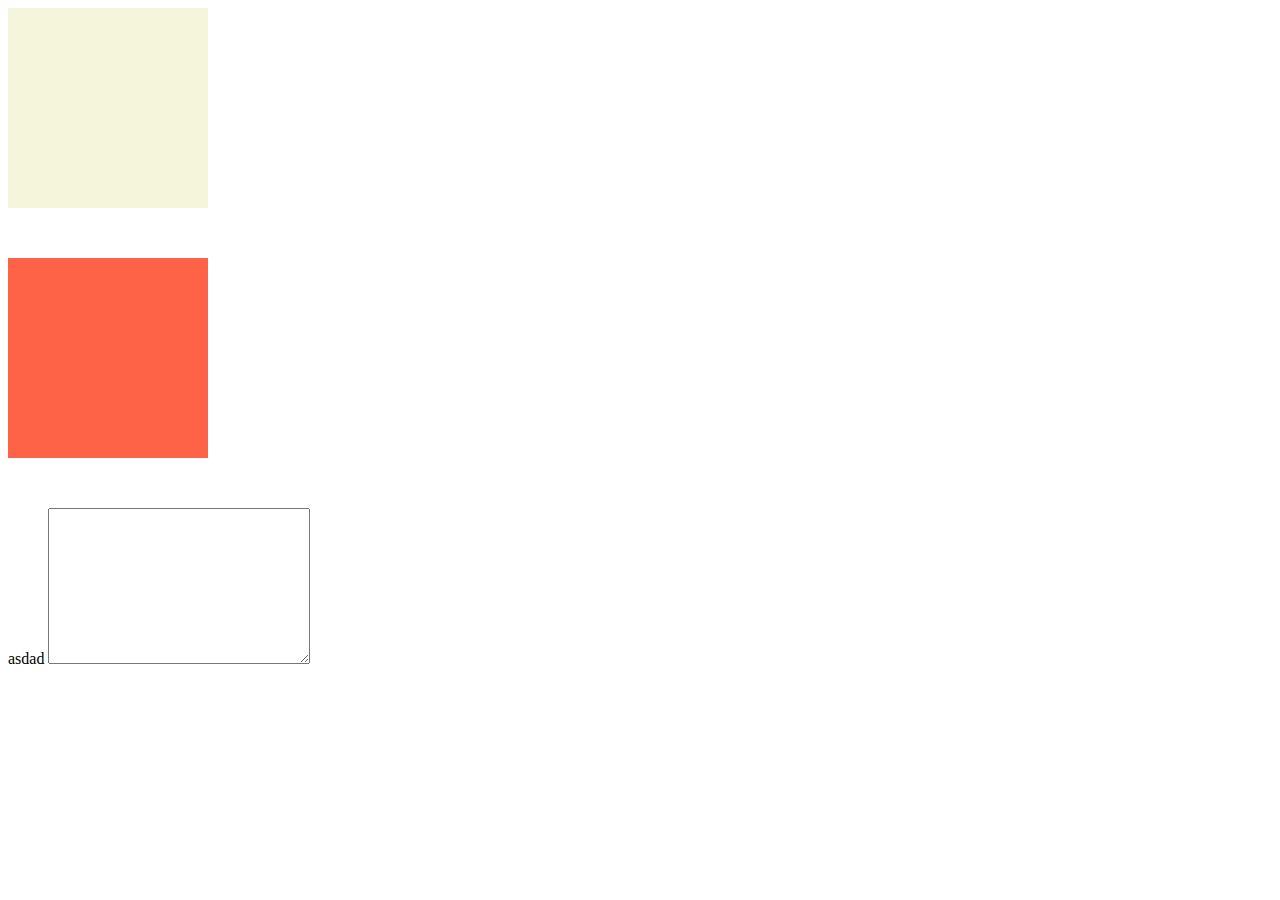
<file: study_data-type.html>
<!DOCTYPE html>
<html lang="en">
<head>
    <meta charset="UTF-8">
    <meta http-equiv="X-UA-Compatible" content="IE=edge">
    <meta name="viewport" content="width=device-width, initial-scale=1.0">
    <title>Document</title>
    <style>
        div {
            width: 200px;
            height: 200px;
            background-color: tomato;
            margin-bottom: 50px;
        }

        /* HTML에서 data-를 이용해 속성을 만들었던겄처럼 CSS에서도 적용가능*/
        /* 태그를 명시해 세부적으로 선택가능 (span과 비교)*/
        div[data-display-name='dream']{
            background-color: beige;
        }
    </style>
</head>
<body>
        <!-- tag안에 display-name같이 data-type을 추가하는 방법-->
        <!-- data-다음에 원하는 이름을 명시-->
    <div data-index="1" data-display-name="dream"></div>
    <div data-index="2" data-display-name="coding"></div>
    <span data-index="1" data-display-name="dream">asdad</span>
    <textarea name="" id="" cols="30" rows="10"></textarea>
    <!-- javaScript에서도 선택가능-->
    <script>
        const dream = document.querySelector('div')
        //따옴표만 수정하면 CSS의 선택자 사용가능
        const dream = document.querySelector('div[data-display-name="dream"]')
        console.log(dream.dataset);
        //data- 다음 단어들이  DOMStringMap이름으로 정의됨, data- 다음의 -는 Camel case로되어 나옴
        console.log(dream.dataset.displyName);
        console.log(dream.dataset.index);
    </script>
</body>
</html>
</file>
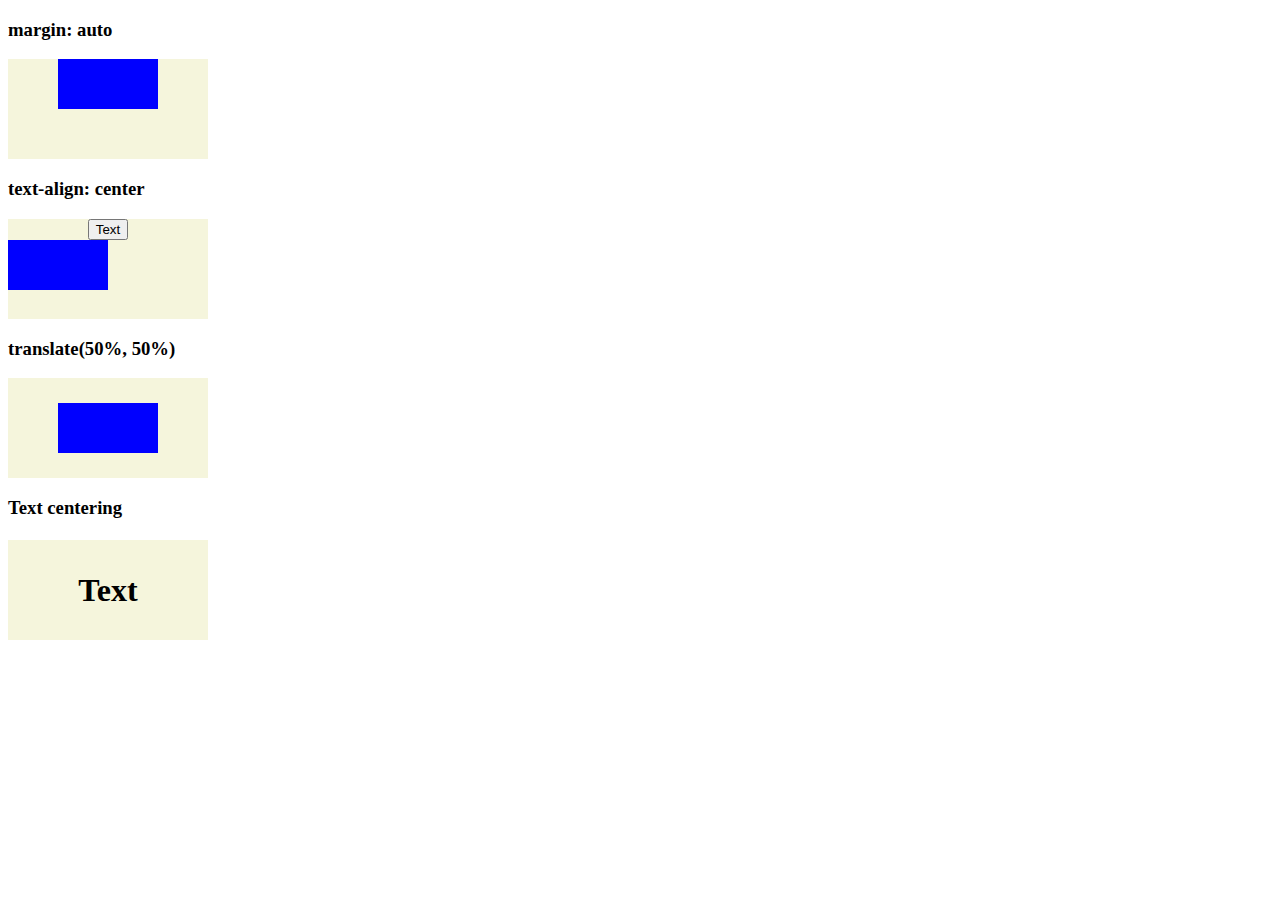
<file: study/CSS_alignment.html>
<!DOCTYPE html>
<html lang="en">
<head>
    <meta charset="UTF-8">
    <meta http-equiv="X-UA-Compatible" content="IE=edge">
    <meta name="viewport" content="width=device-width, initial-scale=1.0">
    <title>Document</title>
    <style>
        .box{
            width: 200px;
            height: 100px;
            background-color: beige;
        }

        .inner {
            width: 50%;
            height: 50%;
            background-color: blue;
        }

        .inner1 { /*margin설정이 없으면 block은 한라인을 다쓰기 때문에 기본적으로 오른쪽에 남은부분을 margin으로 잡는다 */
            margin: auto; /*수평적으로만 적용되며, 수직은 적용이되지 않는다 */
        }

        .box2 {
            text-align: center; /*text이외의 요소도 정렬가능하지만, div의 경우 마진이 들어있어서 변화 없음 */
            /* 따라서 inner2를 margin: auto를 주면 적용가능해짐 */
            /* 블럭이외의 아이템들은 바로 설정가능 */
            /* 수평적용은 가능하지만 수직적용은 안됨 */
        }

        .inner3 {
            transform: translate(50%, 50%); /* x축 50%, y축 50% */
        }

        .box4 h1 {
            text-align: center;
            line-height: 100px;
            /* hacky한 방법으로 line-height을 부모상자만큼 주면 수직으로 중간으로 맞춰짐 */
            /* 텍스트에는 top과 bottom이라는 font 매트릭스가 있는데 */
            /* line-height의 제한을 주면 중간으로 알아서 정리가 된다 */
            /* 하지만 br을 사용해 두줄로 사용할때는 자간간격이 넓어지게되는 문제점이 있다 */
        }
    </style>
</head>
<body>
    <h3>margin: auto</h3>
    <div class="box box1">
        <div class="inner inner1"></div>
    </div>
    <h3>text-align: center</h3>
    <div class="box box2">
        <button>Text</button>
        <div class="inner inner2"></div>
    </div>
    <h3>translate(50%, 50%)</h3>
    <div class="box box3">
        <div class="inner inner3"></div>
    </div>
    <h3>Text centering</h3>
    <div class="box box4">
        <h1>Text</h1>
    </div>
</body>
</html>
</file>
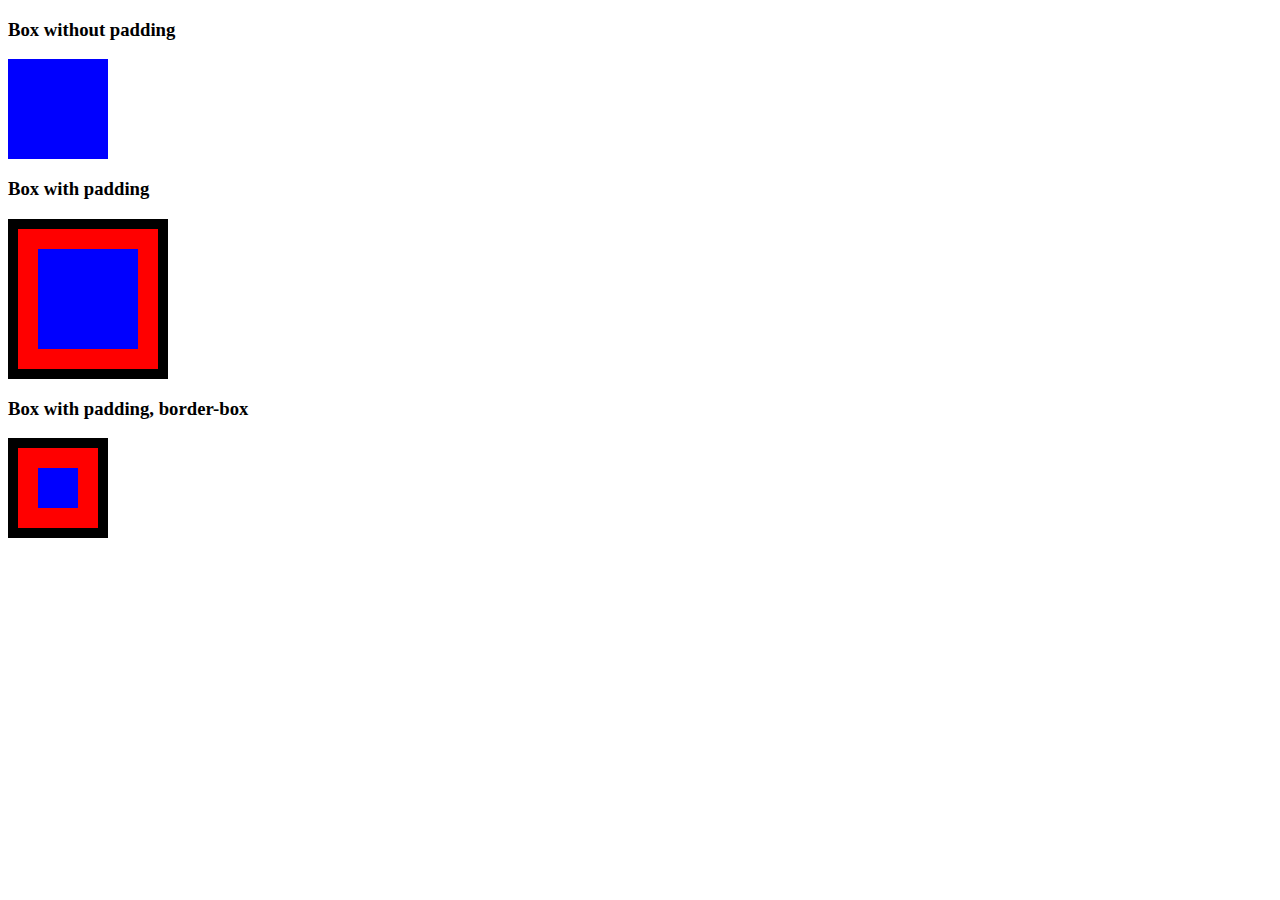
<file: study/CSS_box-sizing.html>
<!DOCTYPE html>
<html lang="en">
<head>
    <meta charset="UTF-8">
    <meta http-equiv="X-UA-Compatible" content="IE=edge">
    <meta name="viewport" content="width=device-width, initial-scale=1.0">
    <!-- https://developer.mozilla.org/en-US/docs/Web/CSS/box-sizing -->
    <title>Document</title>
    <style>
        .box {
            width: 100px;
            height: 100px;
            background-color: red;
        }
        .inner {
            width: 100%;
            height: 100%;
            background-color: blue;
        }
        .box2{
            padding: 20px; /* padding을 주게되면 안쪽 사각형 크기는 그대로 바깥 사각형의 크기가 늘어남  */
            box-sizing: content-box;
            /* content size를 100*100으로 유지 */
            border: 10px solid black;  /*box size는 그대로 밖으로 border크기가 잡힘*/
            /* 일정한 크기를 유지한채 padding과 border를 주려면 다른 값을 사용해야 함 */
        }
        .box3{
            padding: 20px; 
            box-sizing: border-box; /*박스사이즈를 정할때 border와 padding 크기까지 포함해서 계산*/
            /* content size를 100*100으로 설정해도 40*40으로 줄어듦 */
            border: 10px solid black; 
        }
    </style>
</head>
<body>
    <h3>Box without padding</h3>
    <div class="box box1">
        <div class="inner"></div>
    </div>

    <h3>Box with padding</h3>
    <div class="box box2">
        <div class="inner"></div>
    </div>

    <h3>Box with padding, border-box</h3>
    <div class="box box3">
        <div class="inner"></div>
    </div>
</body>
</html>
</file>
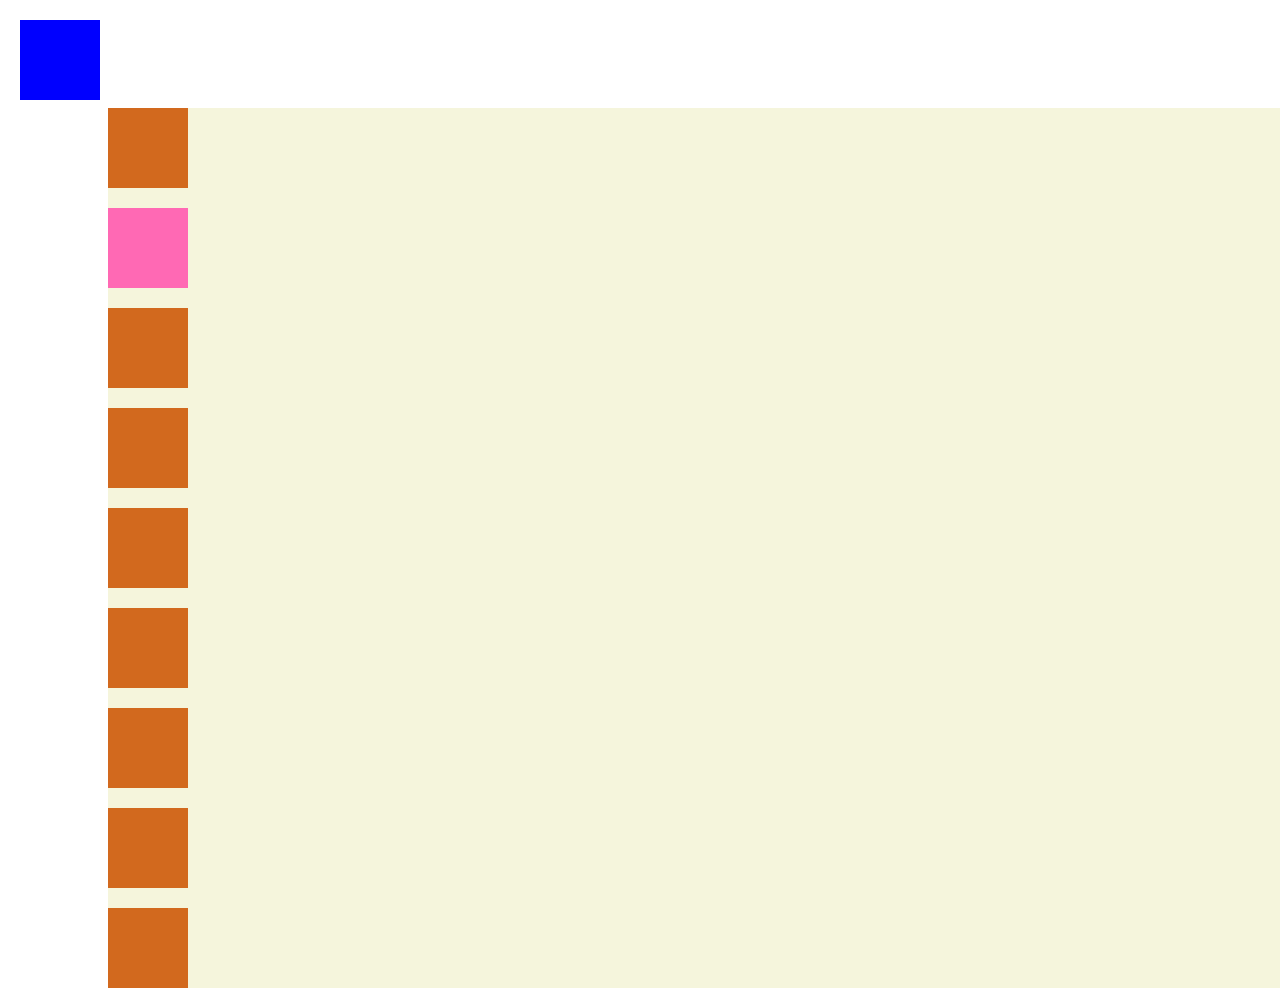
<file: study/CSS_position-sticky.html>
<!DOCTYPE html>
<html lang="en">
<head>
    <meta charset="UTF-8">
    <meta http-equiv="X-UA-Compatible" content="IE=edge">
    <meta name="viewport" content="width=device-width, initial-scale=1.0">
    <title>Document</title>
    <!-- https://developer.mozilla.org/en-US/docs/Web/CSS/position -->
    <!-- https://developer.mozilla.org/en-US/docs/Web/CSS/Containing_Block -->
    <style>
        .container {
            position: relative;
            top: 100px;
            left: 100px;
            background-color: beige;
        }

        .box {
            width: 80px;
            height: 80px;
            margin-bottom: 20px;
            background-color: chocolate;
        }

        .box2 {
            background-color: hotpink;
            position: sticky; /*sticky를 사용할때 기준이 되는 position을 정해주어야함 */
            top: 0px;         /*sticky는 들어있는 부모박스 안에서 포지션이 지정하게 됨*/
            left: 0px;        
        }

        .box3 {
            background-color: blue;
            position: fixed;  /*fixed인 경우 기존 문서에서 나와 viewpoit를 기준으로 위치를 지정한다 */
            top: 20px;
            left: 20px;
        }
    </style>
</head>
<body>
    <div class="container">
        <div class="box box1"></div>
        <div class="box box2"></div>
        <div class="box box3"></div>
        <div class="box box4"></div>
        <div class="box box5"></div>
        <div class="box box6"></div>
        <div class="box box7"></div>
        <div class="box box8"></div>
        <div class="box box9"></div>
        <div class="box box10"></div>
    </div>
</body>
</html>
</file>
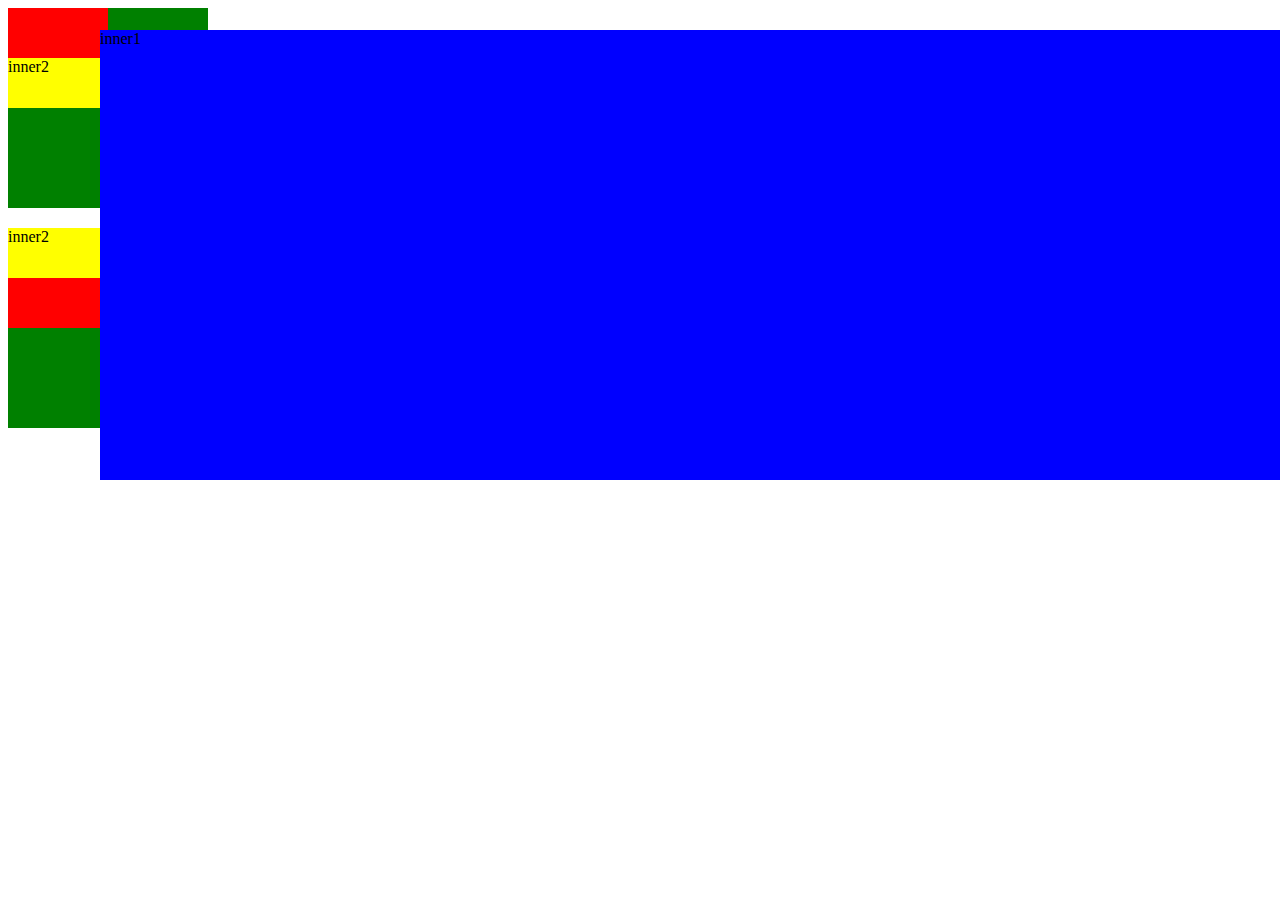
<file: study/CSS_position.html>
<!DOCTYPE html>
<html lang="en">
<head>
    <meta charset="UTF-8">
    <meta http-equiv="X-UA-Compatible" content="IE=edge">
    <meta name="viewport" content="width=device-width, initial-scale=1.0">
    <title>Document</title>
    <style>
        .outer {
            width: 200px;
            height: 200px;
            margin-bottom: 20px;
            background-color: green;
        }
        .box {
            width: 100px;
            height: 100px;
            background-color: red;
            /* position: relative; 이런경우 하기 absolute설정시 box안을 기준으로 한다 */
        }
        .inner {
            width: 100%;
            height: 50%;
        }
        .inner1 {
            background-color: blue;
        }
        .inner2 {
            background-color: yellow;
        }

        .box1 .inner1{
            position: relative; /*default값 : static*/
            top: 30px;  /*relative인 경우: 위 30, 왼쪽 100px 여백을 갖게됨 */
            left: 100px; /*이때 본래의 위치기준으로 유지된 상태이기때문에 주변 아이템 위치 변화 없음*/
        }

        .box2 .inner1{
            position: absolute; /*원래의 위치에서 빠져나와 주변의 아이템들의 재배치가 이루어짐 */
            top: 30px;          /*absolute: 근접한 부모중에 기본값인 스테틱 아닌 부모의 기준에서 움직임 */
            left: 100px;        /*따라서 box -> outer 를 거쳐 body까지 가게됨 */
        }
    </style>
</head>
<body>
    <div class="outer">
        <div class="box box1">
            <div class="inner inner1">inner1</div>
            <div class="inner inner2">inner2</div>
        </div>
    </div>
    <div class="outer">
        <div class="box box2">
            <div class="inner inner1">inner1</div>
            <div class="inner inner2">inner2</div>
        </div>
    </div>
</body>
</html>
</file>
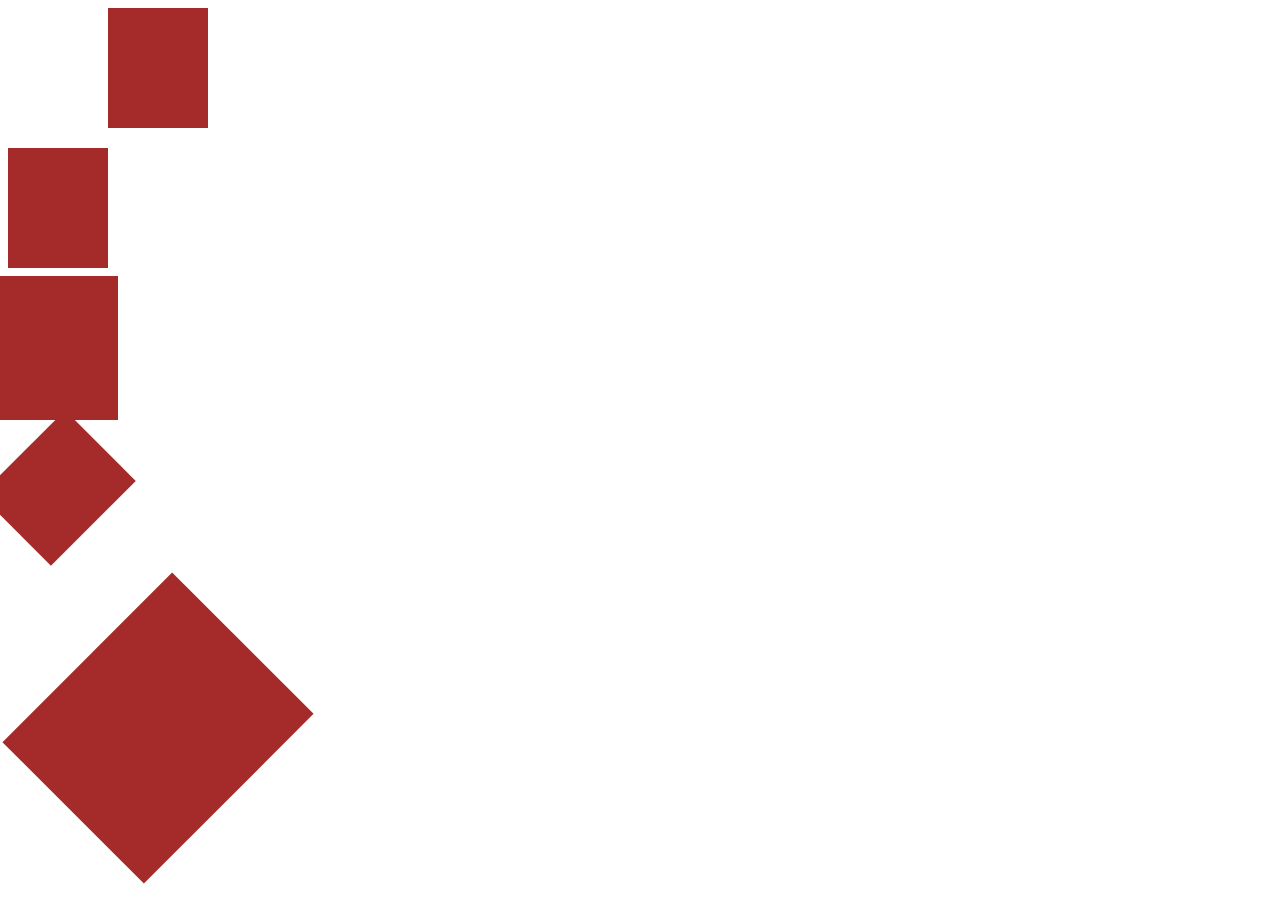
<file: study/CSS_transform.html>
<!DOCTYPE html>
<html lang="en">
<head>
    <meta charset="UTF-8">
    <meta http-equiv="X-UA-Compatible" content="IE=edge">
    <meta name="viewport" content="width=device-width, initial-scale=1.0">
    <title>Document</title>
    <!-- CSS로 동적인 요소 주기 -->
    <!-- 무언가를 움직이고 원래있던 모양을 변화 시킬때 transform을 사용 -->
    <style>
        .box {
            width: 100px;
            height: 120px;
            background-color: brown;
            margin-bottom: 20px;
        }
        /* x축은 오른쪽 + ,y축은 아래쪽 + */
        /* translate은 위치 이동을 시킴 */
        .box1 {
            /* x축으로 100px 이동 */
            transform: translateX(100px); 
        }

        .box2 {
            /* x축으로 50px, y축으로 -20px(위) 이동 */
            transform: translateX(50px, -20px); 
        }

        /* scale을 사용하면 크기를 조절함 */
        .box3 {
            transform: scale(1.2)
        }

        .box4 {
            transform: rotate(45deg);
        }

        .box5 {
            transform: translate(100px, 100px) scale(2) rotate(45deg);
        }
    </style>
</head>
<body>
    <div class="box box1"></div>
    <div class="box box2"></div>
    <div class="box box3"></div>
    <div class="box box4"></div>
    <div class="box box5"></div>
</body>
</html>
</file>
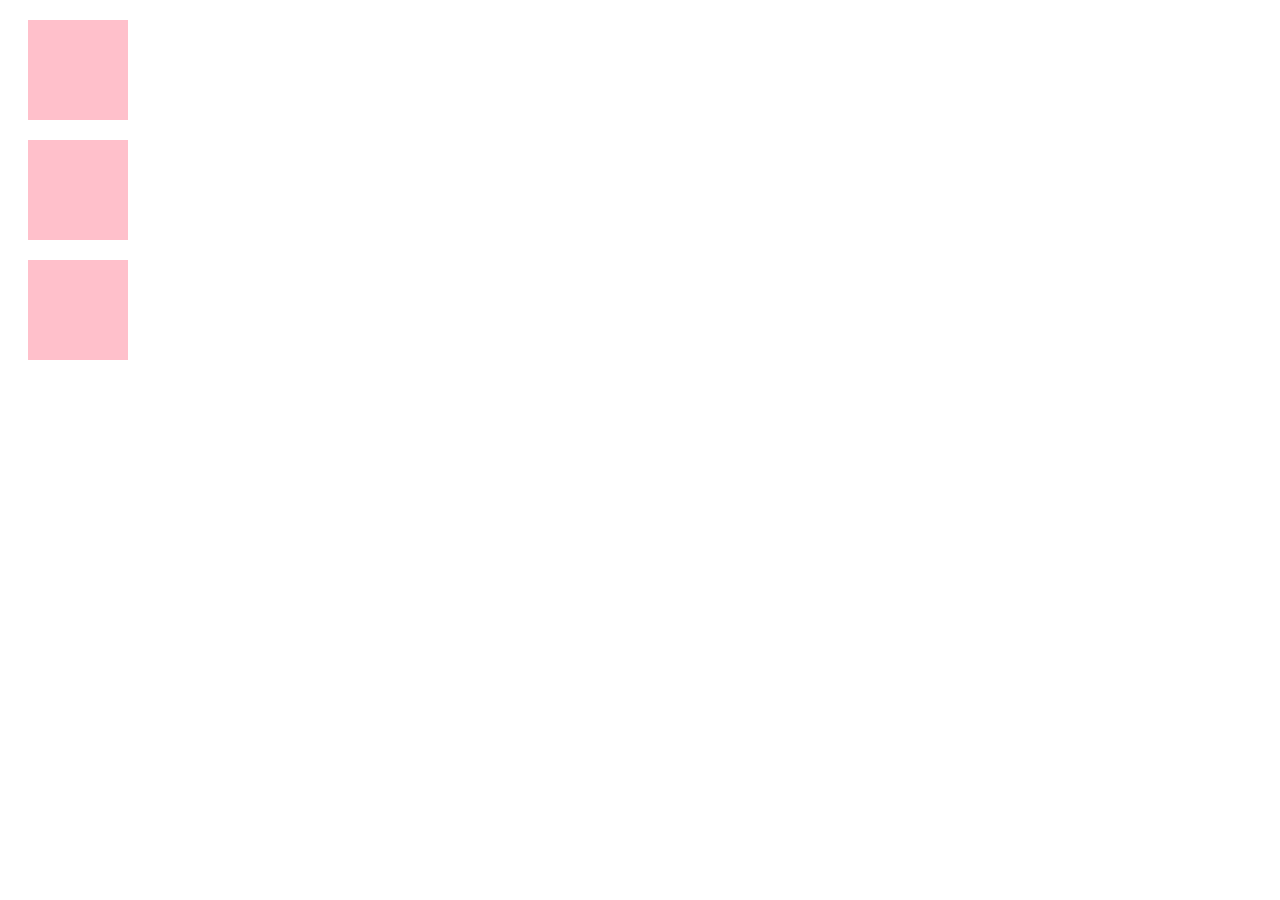
<file: study/CSS_transition.html>
<!DOCTYPE html>
<html lang="en">
<head>
    <meta charset="UTF-8">
    <meta http-equiv="X-UA-Compatible" content="IE=edge">
    <meta name="viewport" content="width=device-width, initial-scale=1.0">
    <title>Document</title>
    <!-- https://developer.mozilla.org/en-US/docs/Web/CSS/transition -->
    <!-- https://developer.mozilla.org/en-US/docs/Web/CSS/animation-timing-function -->
    <!-- https://cubic-bezier.com/ -->
    <style>
        .box {
            width: 100px;
            height: 100px;
            margin: 20px;
            background-color: pink;
        }
        /* transition을 이용해서 서서히 바뀌게 조절 */
        .box1:hover {
            background-color: blueviolet;
            transition-property: background-color;
            transition-duration: 300ms;
            transition-timing-function: linear;
            /* 하기 처럼 축약함 */
            transition: background-color 300ms linear;
            /* linear 동일한속도 */
        }

        .box2:hover {
            border-radius: 50%;
            background-color: cornflowerblue;
            transition: all 2s ease;
            /* ease옵션: 초반에 천천히 나중엔 linear속도  */
        }

        .box3:hover {
            border-radius: 50%;
            transform: translateX(400px);
            background-color: cornflowerblue;
            transition: all 2s cubic-bezier(0.47, 0, 1, -0.06);
        }
    </style>
</head>
<body>
    <div class="box box1"></div>
    <div class="box box2"></div>
    <div class="box box3"></div>
</body>
</html>
</file>
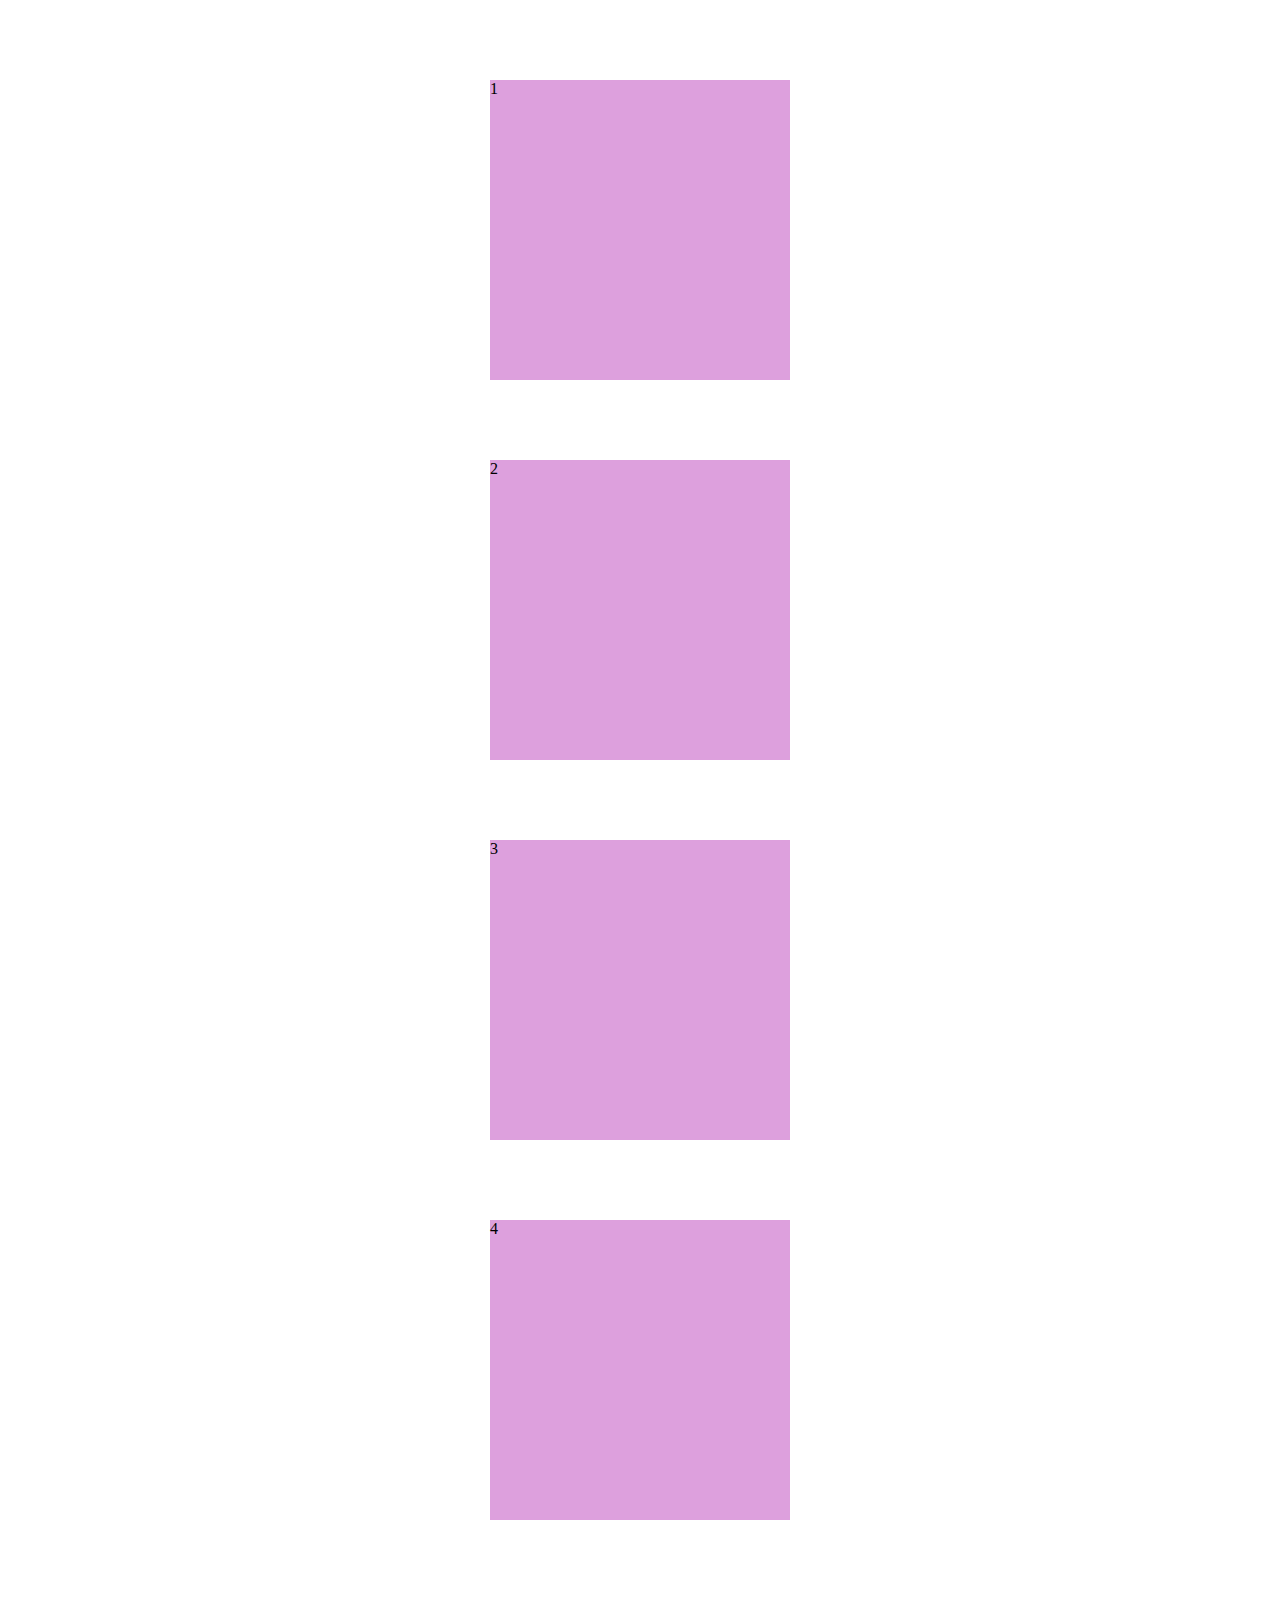
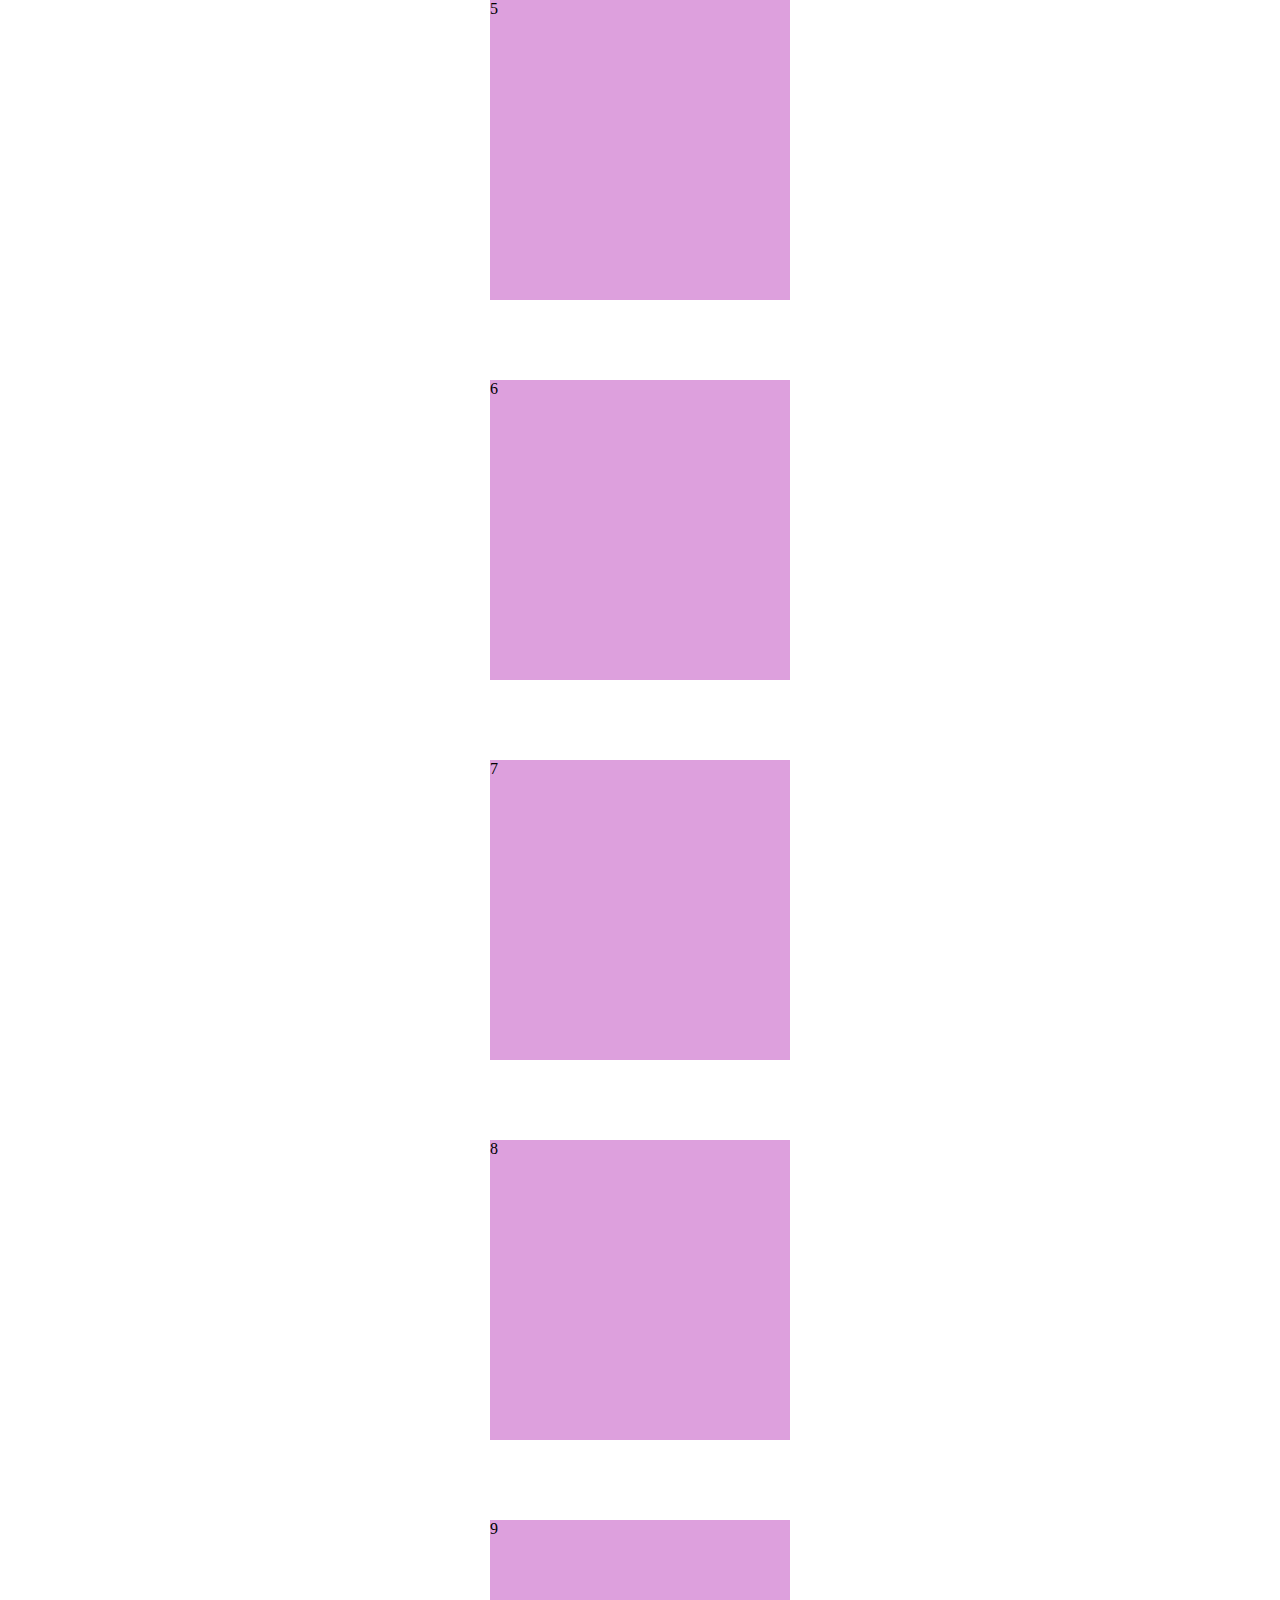
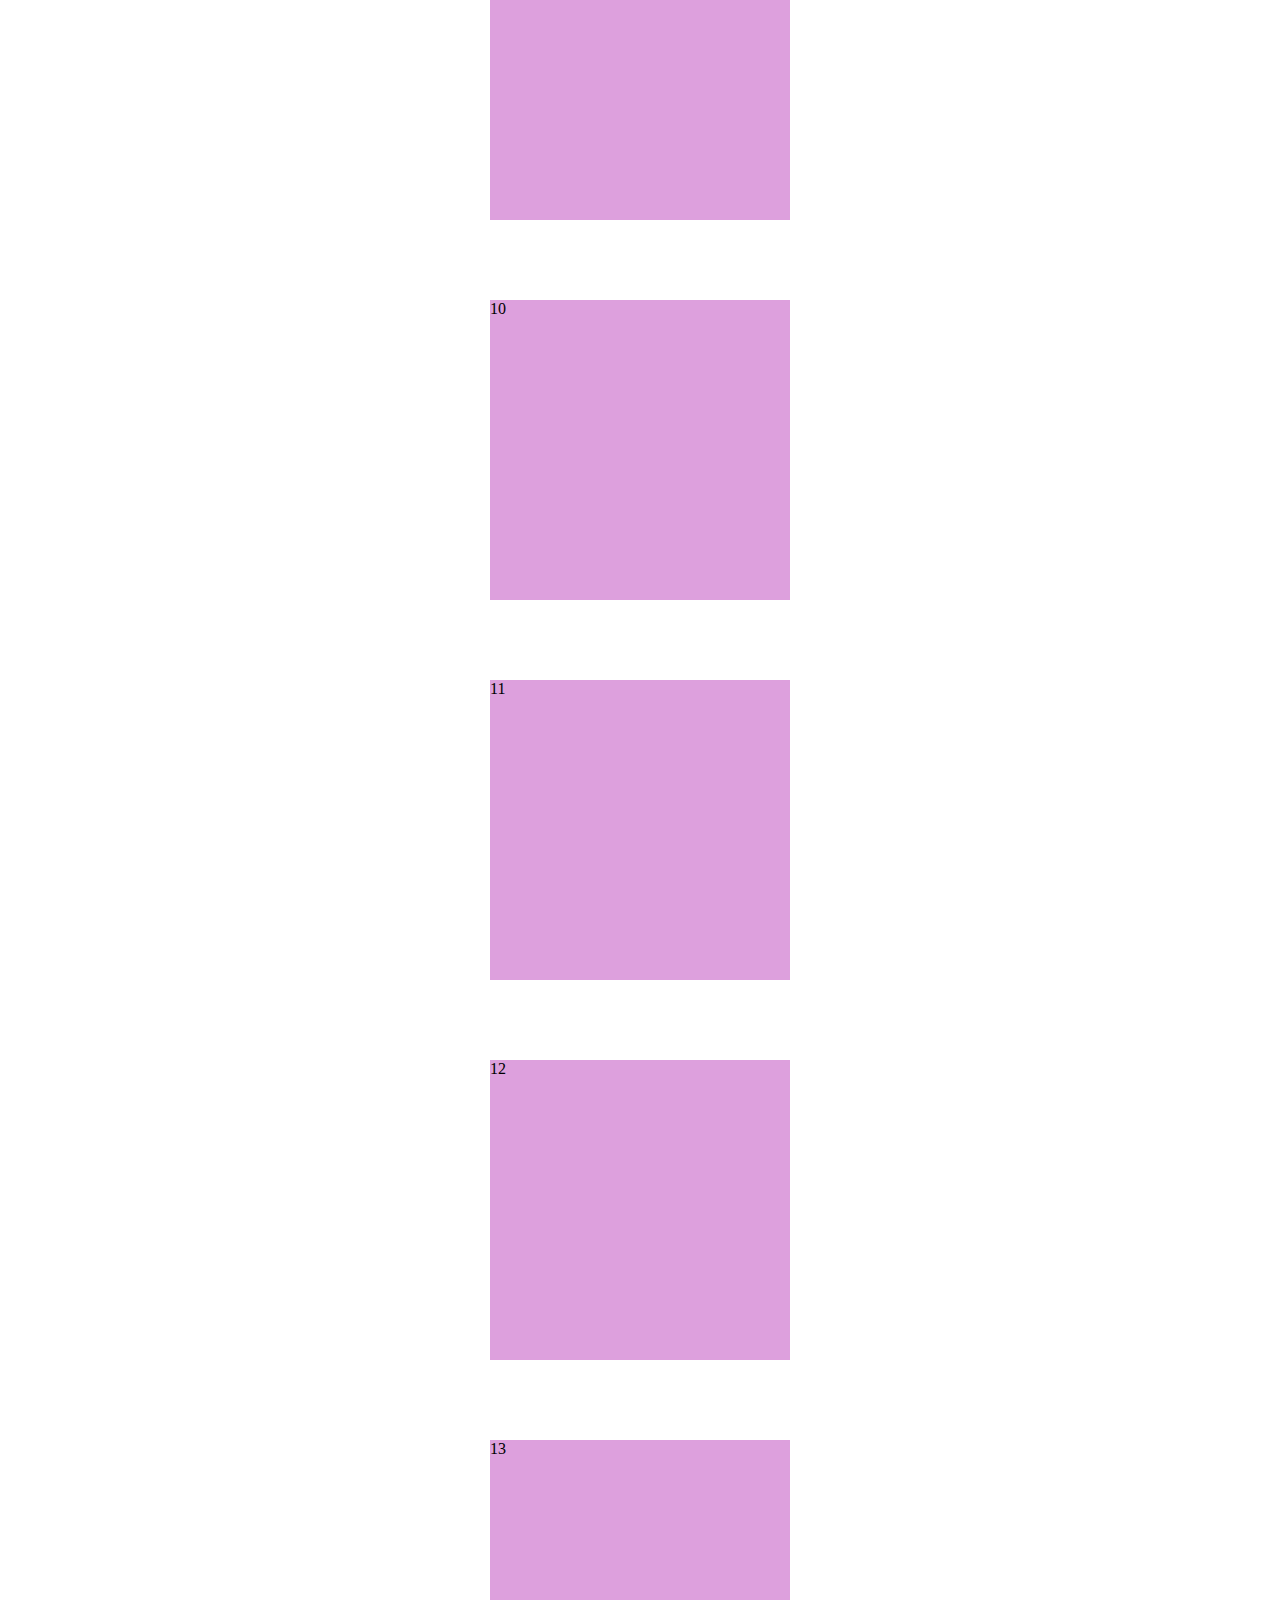
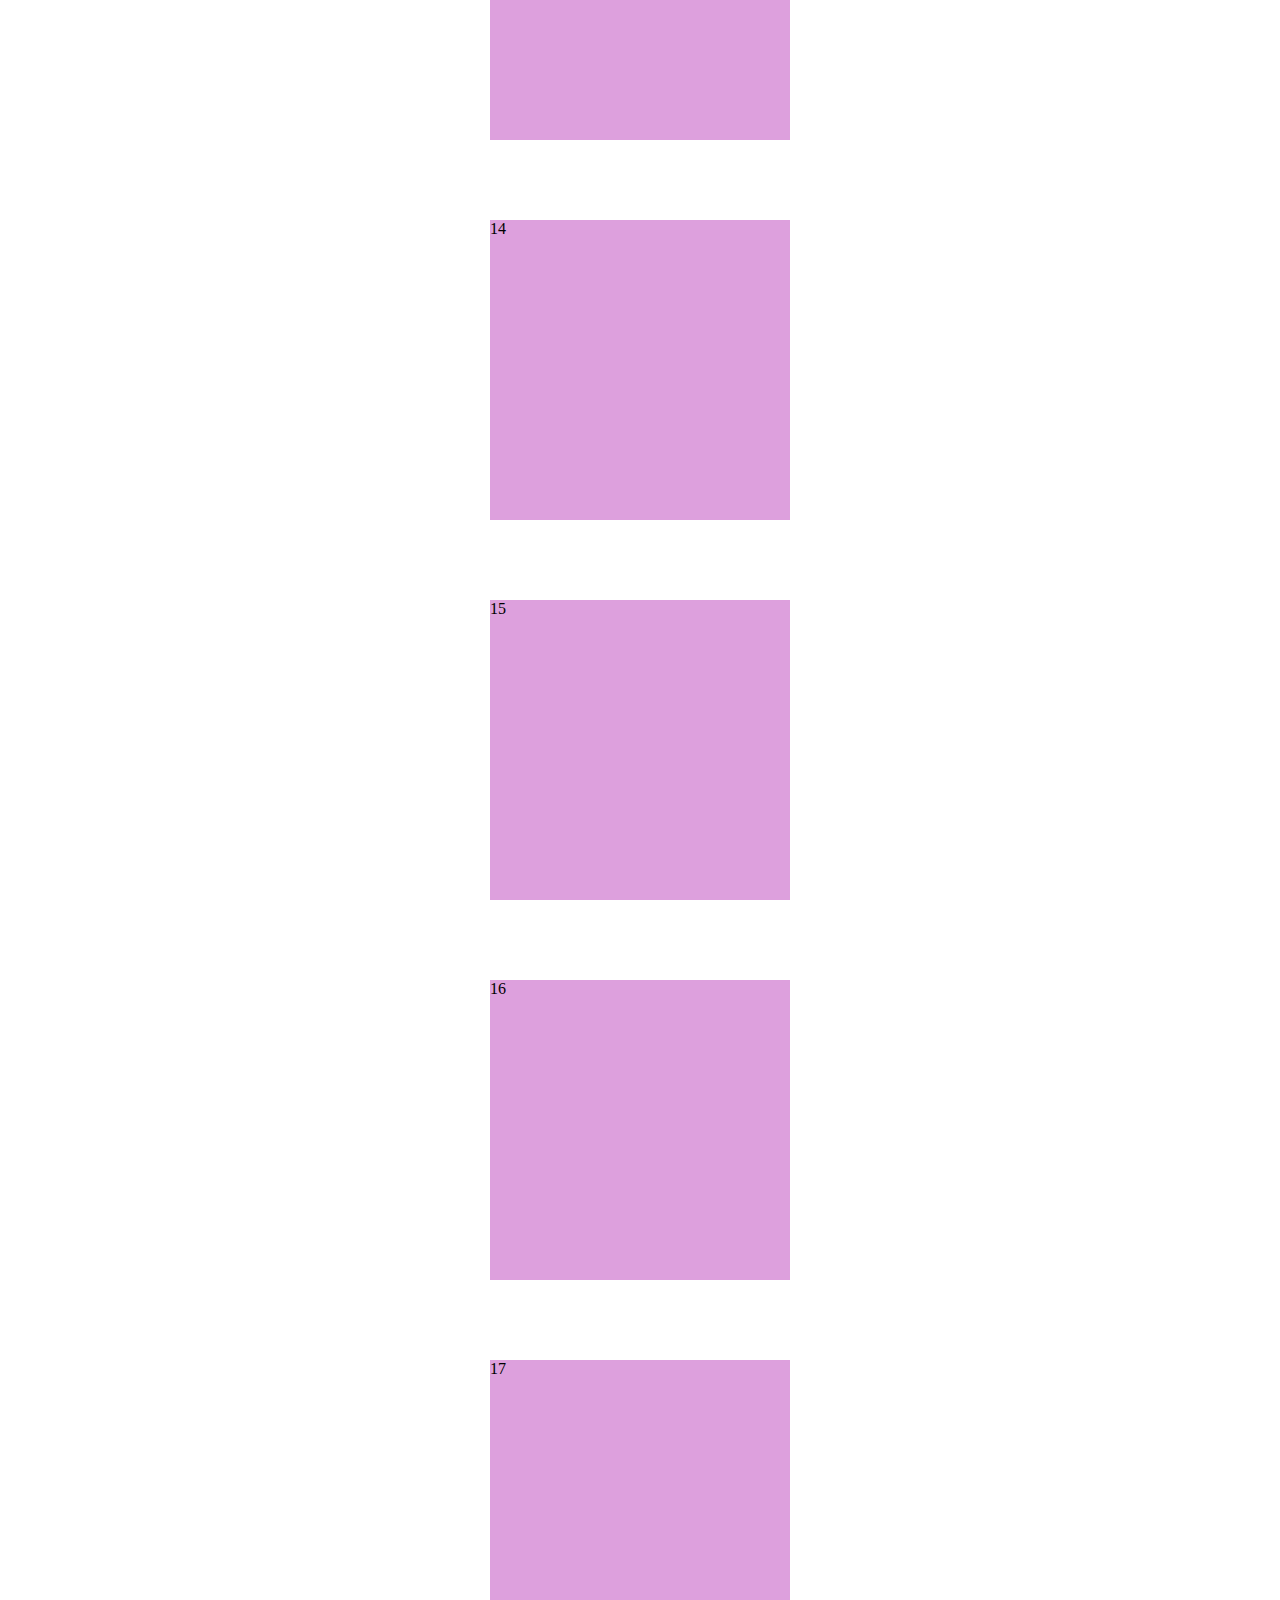
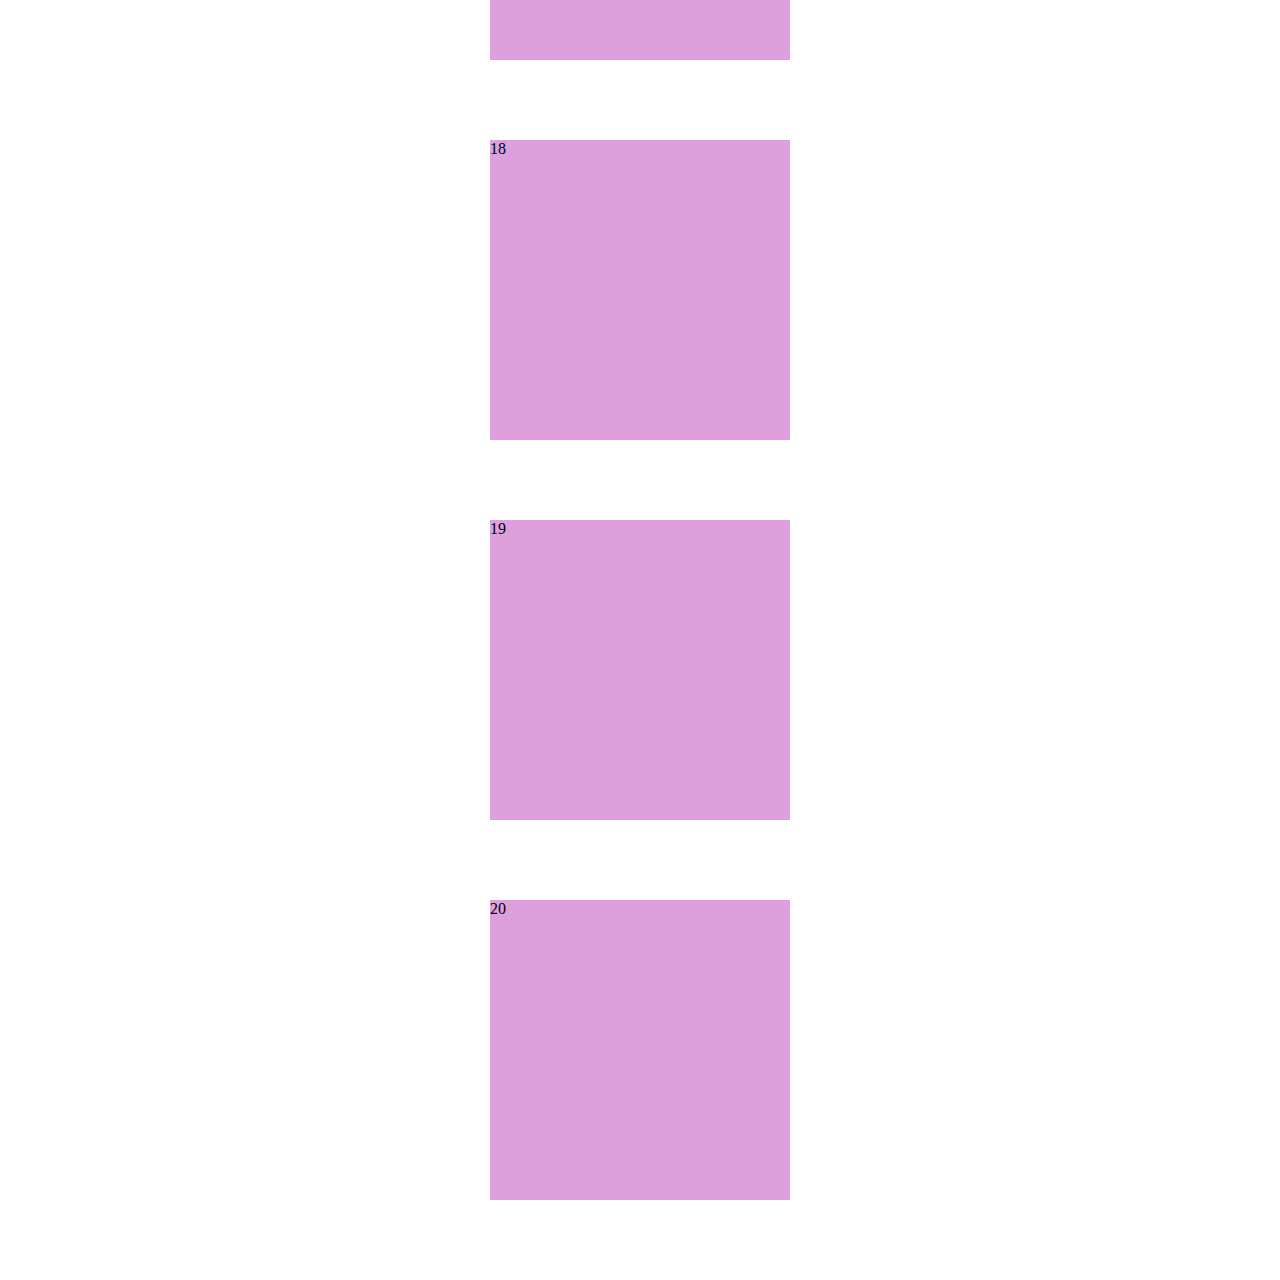
<file: study/JS_intersection_observer.html>
<!DOCTYPE html>
<html lang="en">
<head>
    <meta charset="UTF-8">
    <meta http-equiv="X-UA-Compatible" content="IE=edge">
    <meta name="viewport" content="width=device-width, initial-scale=1.0">
    <title>Document</title>
    <style>
        * {
            box-sizing: border-box;
        }

        .box {
            width: 300px;
            height: 300px;
            margin: 80px auto;
            background-color: plum;
            transition: 2000ms;
        }

        .box.active{
            background-color: purple;
        }
    </style>
</head>
<body>
    <div class="box">1</div>
    <div class="box">2</div>
    <div class="box">3</div>
    <div class="box">4</div>
    <div class="box">5</div>
    <div class="box">6</div>
    <div class="box">7</div>
    <div class="box">8</div>
    <div class="box">9</div>
    <div class="box">10</div>
    <div class="box">11</div>
    <div class="box">12</div>
    <div class="box">13</div>
    <div class="box">14</div>
    <div class="box">15</div>
    <div class="box">16</div>
    <div class="box">17</div>
    <div class="box">18</div>
    <div class="box">19</div>
    <div class="box">20</div>

    <script>
        const boxes =  document.querySelectorAll('.box');
        // console.log(boxes);

        // callback 함수의 IntersectionObser entries 세부요소 읽고 보기
        const options = {
            root: null, //viewport : 브라우저크기
            rootMargin: '0px', //설정한 크기만큼 브라우저보다 더 큰 범위가 잡힌다, 미리 준비할때 사용
                               // rootMargin 사용예시: 사용자에게 현재 보여지지는 않지만 근접해있는 경우 내가 이미지를 먼저 로딩 해놓겠다
                               //필요한 컨텐츠를 준비해 놓겠다 할 때 유용하게 사용됨
            threshold: 1, //얼마만큼 보여져야 콜백 함수가 호출 될지를 결정하는 것 0~1 (100%)
            // 요소가 들어올때 (intersection 일때)는 정해지 threshold가 적용되고
            // 나갈때는 지정한 1-threshold 값이 만족되면 callback 호출
        }


        // 웹 API중 하나로 우리가 원하는 요소가 특정한 영역에 들어왔을 때 알려 주는 우리의 콜백함수를 호출하는 관찰자
        // 이해하기 쉽게 아래 콜백함수를 밖으로 뺐음
        // const observer = new IntersectionObserver((entries, observer) => {
        //     console.log('observer!');
        // });

        const callback = (entries, observer) => {
            // console.log(entries);
            // console.log(observer);
            // IntersectionObser entries 세부요소
                //boundingClientRect 해당 target의 위치와 너비, 높이
                //intersectionRatio 얼마만큼 들어와 있는지 전부 들어와있으면1, 반만들어오면(50%) 0.5
                //intersectionRect 들어온 포지션과, 크기
                //isIntersection 요소가 안으로 들어오는상태면 true, 윈도우에 있다가 나가는상태 false
                //isVisible 윈도우상 보이는지 
                //rootBounds 별도 옵션지정을 안하면 viewport(사용자가 보여지는 부분) 크기를 나타냄
                //traget 현재 관찰하고 있는 요소 div.box

            entries.forEach(entry => {
                // console.log(entry.target);
                if(entry.isIntersection) {
                    // console.log(entry.target);
                    entry.target.classList.add('active');
                }else {
                    // conseol.error(entry.target)
                    entry.target.classList.remove('active');
                }

            });
        };
        const observer = new IntersectionObserver(callback,options);

        boxes.forEach(box => observer.observe(box)); //박스가 보일때마다 해당 함수가 실행
    </script>
</body>
</html>
</file>
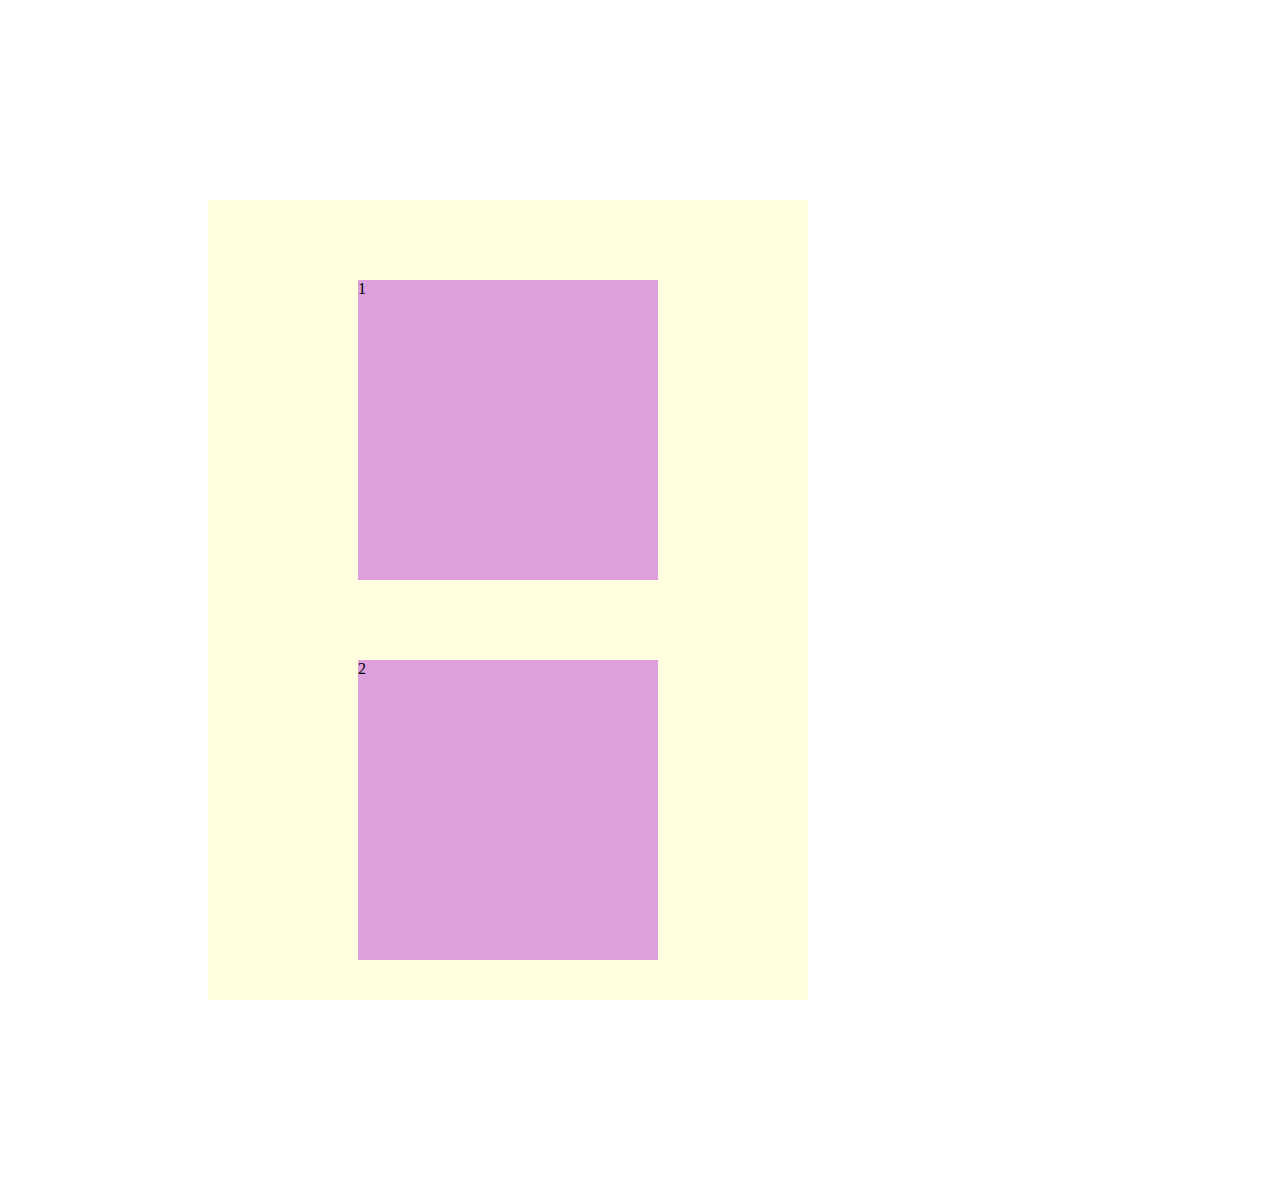
<file: study/JS_intersection_observer_container.html>
<!DOCTYPE html>
<html lang="en">
<head>
    <meta charset="UTF-8">
    <meta http-equiv="X-UA-Compatible" content="IE=edge">
    <meta name="viewport" content="width=device-width, initial-scale=1.0">
    <title>Document</title>
    <style>
        * {
            box-sizing: border-box;
        }
        
        /* 문서자체에서도 스크롤링 되지만 container안에서도 스크롤이 가능 */
        .container {
            width: 600px;
            height: 800px;
            margin: 200px;
            overflow-y: scroll;
            background-color: lightyellow;
        }

        .box {
            width: 300px;
            height: 300px;
            margin: 80px auto;
            background-color: plum;
            transition: 2000ms;
        }

        .box.active{
            background-color: purple;
        }
    </style>
</head>
<body>
    
    <div class="container">
        <div class="box">1</div>
        <div class="box">2</div>
        <div class="box">3</div>
        <div class="box">4</div>
        <div class="box">5</div>
        <div class="box">6</div>
        <div class="box">7</div>
        <div class="box">8</div>
        <div class="box">9</div>
        <div class="box">10</div>
        <div class="box">11</div>
        <div class="box">12</div>
        <div class="box">13</div>
        <div class="box">14</div>
        <div class="box">15</div>
        <div class="box">16</div>
        <div class="box">17</div>
        <div class="box">18</div>
        <div class="box">19</div>
        <div class="box">20</div>
    </div>
    <script>
        const boxes =  document.querySelectorAll('.box');
        
        const options = {
            root: documetn.querySelector('.container'), //default값인 null인 경우, viewport이므로 컨테이너보다 창크기가 작을경우 컨테이너 크기와 상관없이 창크기에 따라 callback이 호출됨
            // 어떤걸 기준으로 요소들이 들어오고 나가는지를 확인하고 싶을때 그 부모 컨테이너를 지정해줄 수 있다
            rootMargin: '0px', 
            threshold: 1, 
        }      

        const callback = (entries, observer) => {
            entries.forEach(entry => {               
                if(entry.isIntersection) {                    
                    entry.target.classList.add('active');
                }else {
                    entry.target.classList.remove('active');
                }
            });
        };
        const observer = new IntersectionObserver(callback,options);

        boxes.forEach(box => observer.observe(box));
    </script>
</body>
</html>
</file>
